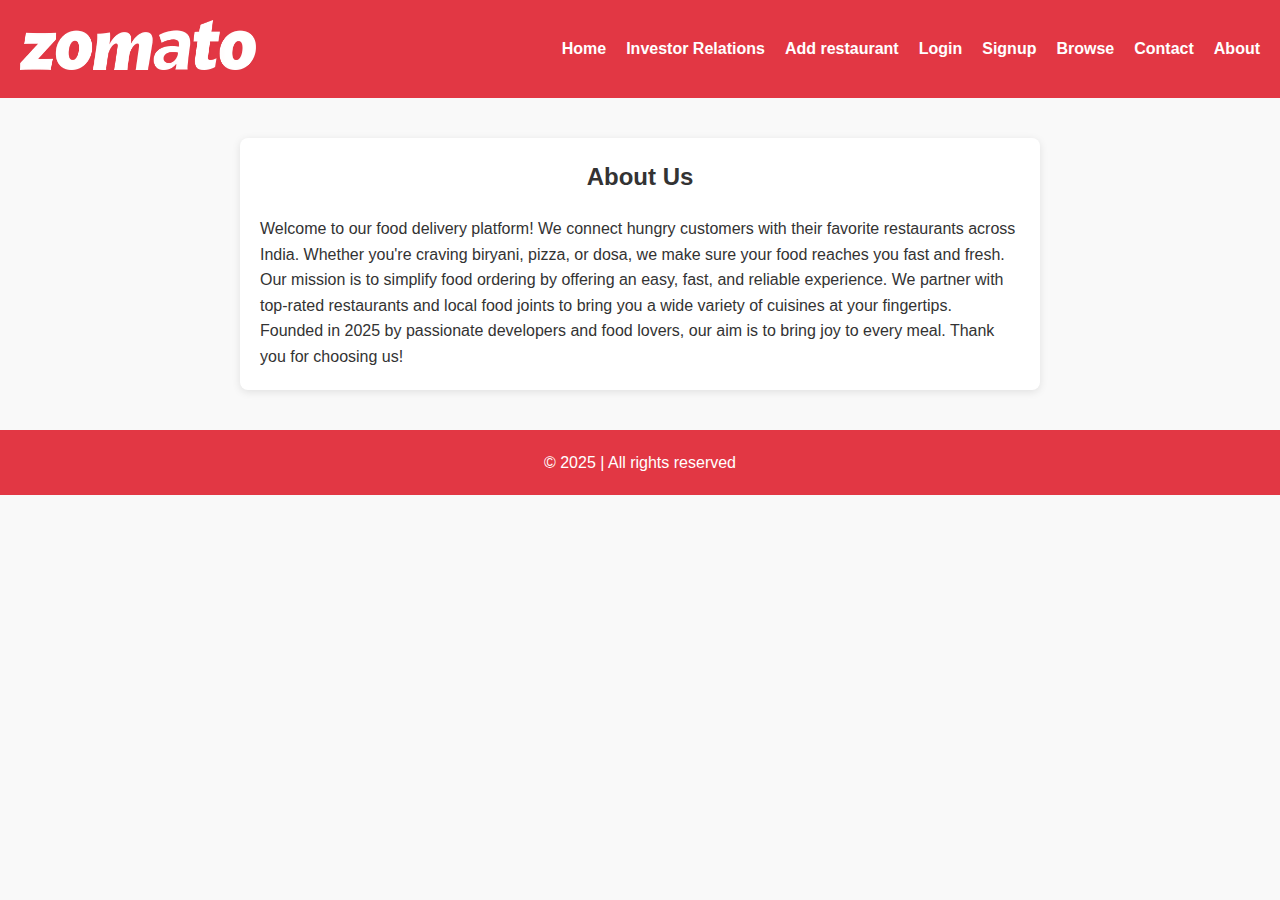
<file: about.html>
<!DOCTYPE html>
<html lang="en">
  <head>
    <meta charset="UTF-8" />
    <meta name="viewport" content="width=device-width, initial-scale=1.0" />
    <title>About Us</title>
    <link rel="stylesheet" href="./css/style.css" />
  </head>
  <body>
    <header>
      <div class="logo">
        <img src="img/logo.png" alt="Logo" />
      </div>
      <ul>
        <li><a href="index.html">Home</a></li>
        <li><a href="investor.html">Investor Relations</a></li>
        <li><a href="add-restaurant.html">Add restaurant</a></li>
        <li><a href="login.html">Login</a></li>
        <li><a href="signup.html">Signup</a></li>
        <li><a href="restaurants.html">Browse</a></li>
        <li><a href="contact.html">Contact</a></li>
        <li><a href="about.html">About</a></li>
      </ul>
    </header>

    <main class="about-section">
      <h2>About Us</h2>
      <p>
        Welcome to our food delivery platform! We connect hungry customers with
        their favorite restaurants across India. Whether you're craving biryani,
        pizza, or dosa, we make sure your food reaches you fast and fresh.
      </p>

      <p>
        Our mission is to simplify food ordering by offering an easy, fast, and
        reliable experience. We partner with top-rated restaurants and local
        food joints to bring you a wide variety of cuisines at your fingertips.
      </p>

      <p>
        Founded in 2025 by passionate developers and food lovers, our aim is to
        bring joy to every meal. Thank you for choosing us!
      </p>
    </main>

    <footer>
      <p>&copy; 2025 | All rights reserved</p>
    </footer>
  </body>
</html>
</file>
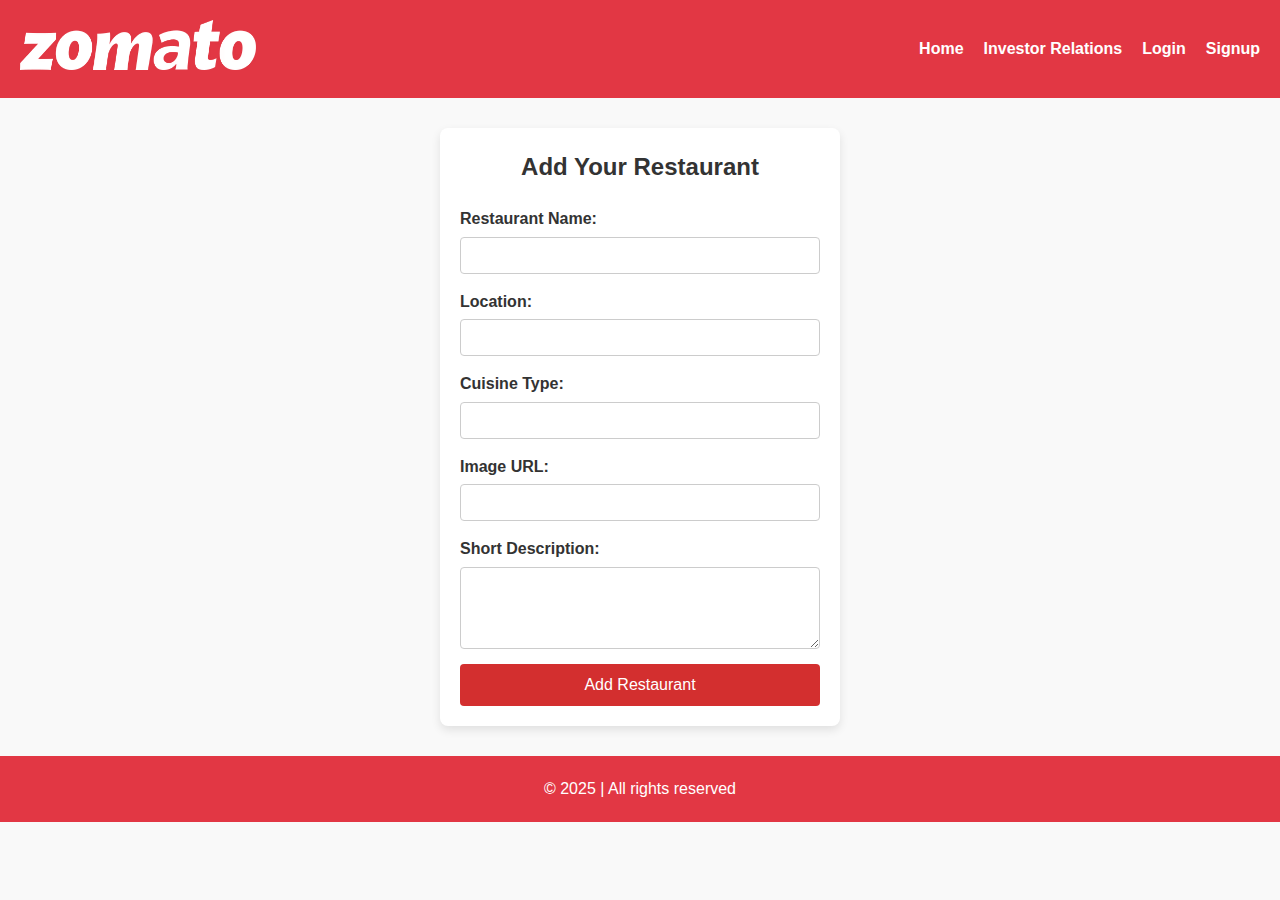
<file: add-restaurant.html>
<!DOCTYPE html>
<html lang="en">
  <head>
    <meta charset="UTF-8" />
    <meta name="viewport" content="width=device-width, initial-scale=1.0" />
    <title>Add Restaurant</title>
    <link rel="stylesheet" href="./css/style.css" />
  </head>
  <body>
    <header>
      <div class="logo">
        <img src="img/logo.png" alt="Logo" />
      </div>
      <ul>
        <li><a href="index.html">Home</a></li>
        <li><a href="investor.html">Investor Relations</a></li>
        <li><a href="login.html">Login</a></li>
        <li><a href="signup.html">Signup</a></li>
      </ul>
    </header>

    <main class="form-container">
      <h2>Add Your Restaurant</h2>
      <form action="#" method="post">
        <label for="name">Restaurant Name:</label>
        <input type="text" id="name" name="name" required />

        <label for="location">Location:</label>
        <input type="text" id="location" name="location" required />

        <label for="cuisine">Cuisine Type:</label>
        <input type="text" id="cuisine" name="cuisine" required />

        <label for="image">Image URL:</label>
        <input type="url" id="image" name="image" />

        <label for="description">Short Description:</label>
        <textarea
          id="description"
          name="description"
          rows="4"
          required
        ></textarea>

        <button type="submit">Add Restaurant</button>
      </form>
    </main>

    <footer>
      <p>&copy; 2025 | All rights reserved</p>
    </footer>
  </body>
</html>
</file>
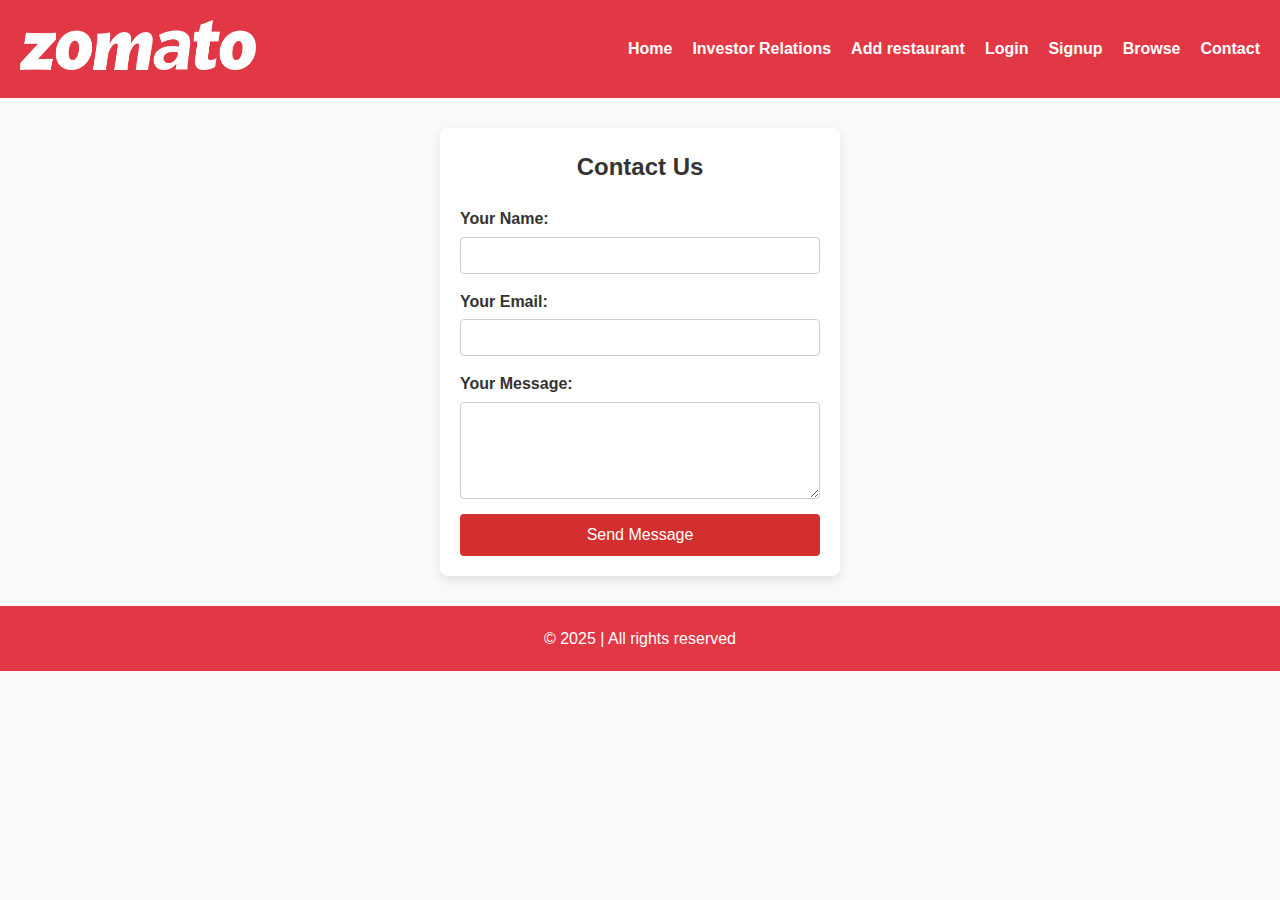
<file: contact.html>
<!DOCTYPE html>
<html lang="en">
  <head>
    <meta charset="UTF-8" />
    <meta name="viewport" content="width=device-width, initial-scale=1.0" />
    <title>Contact Us</title>
    <link rel="stylesheet" href="/css/style.css" />
  </head>
  <body>
    <header>
      <div class="logo">
        <img src="img/logo.png" alt="Logo" />
      </div>
      <ul>
        <li><a href="index.html">Home</a></li>
        <li><a href="investor.html">Investor Relations</a></li>
        <li><a href="add-restaurant.html">Add restaurant</a></li>
        <li><a href="login.html">Login</a></li>
        <li><a href="signup.html">Signup</a></li>
        <li><a href="restaurants.html">Browse</a></li>
        <li><a href="contact.html">Contact</a></li>
      </ul>
    </header>

    <main class="form-container">
      <h2>Contact Us</h2>
      <form action="#" method="post">
        <label for="name">Your Name:</label>
        <input type="text" id="name" name="name" required />

        <label for="email">Your Email:</label>
        <input type="email" id="email" name="email" required />

        <label for="message">Your Message:</label>
        <textarea id="message" name="message" rows="5" required></textarea>

        <button type="submit">Send Message</button>
      </form>
    </main>

    <footer>
      <p>&copy; 2025 | All rights reserved</p>
    </footer>
  </body>
</html>
</file>
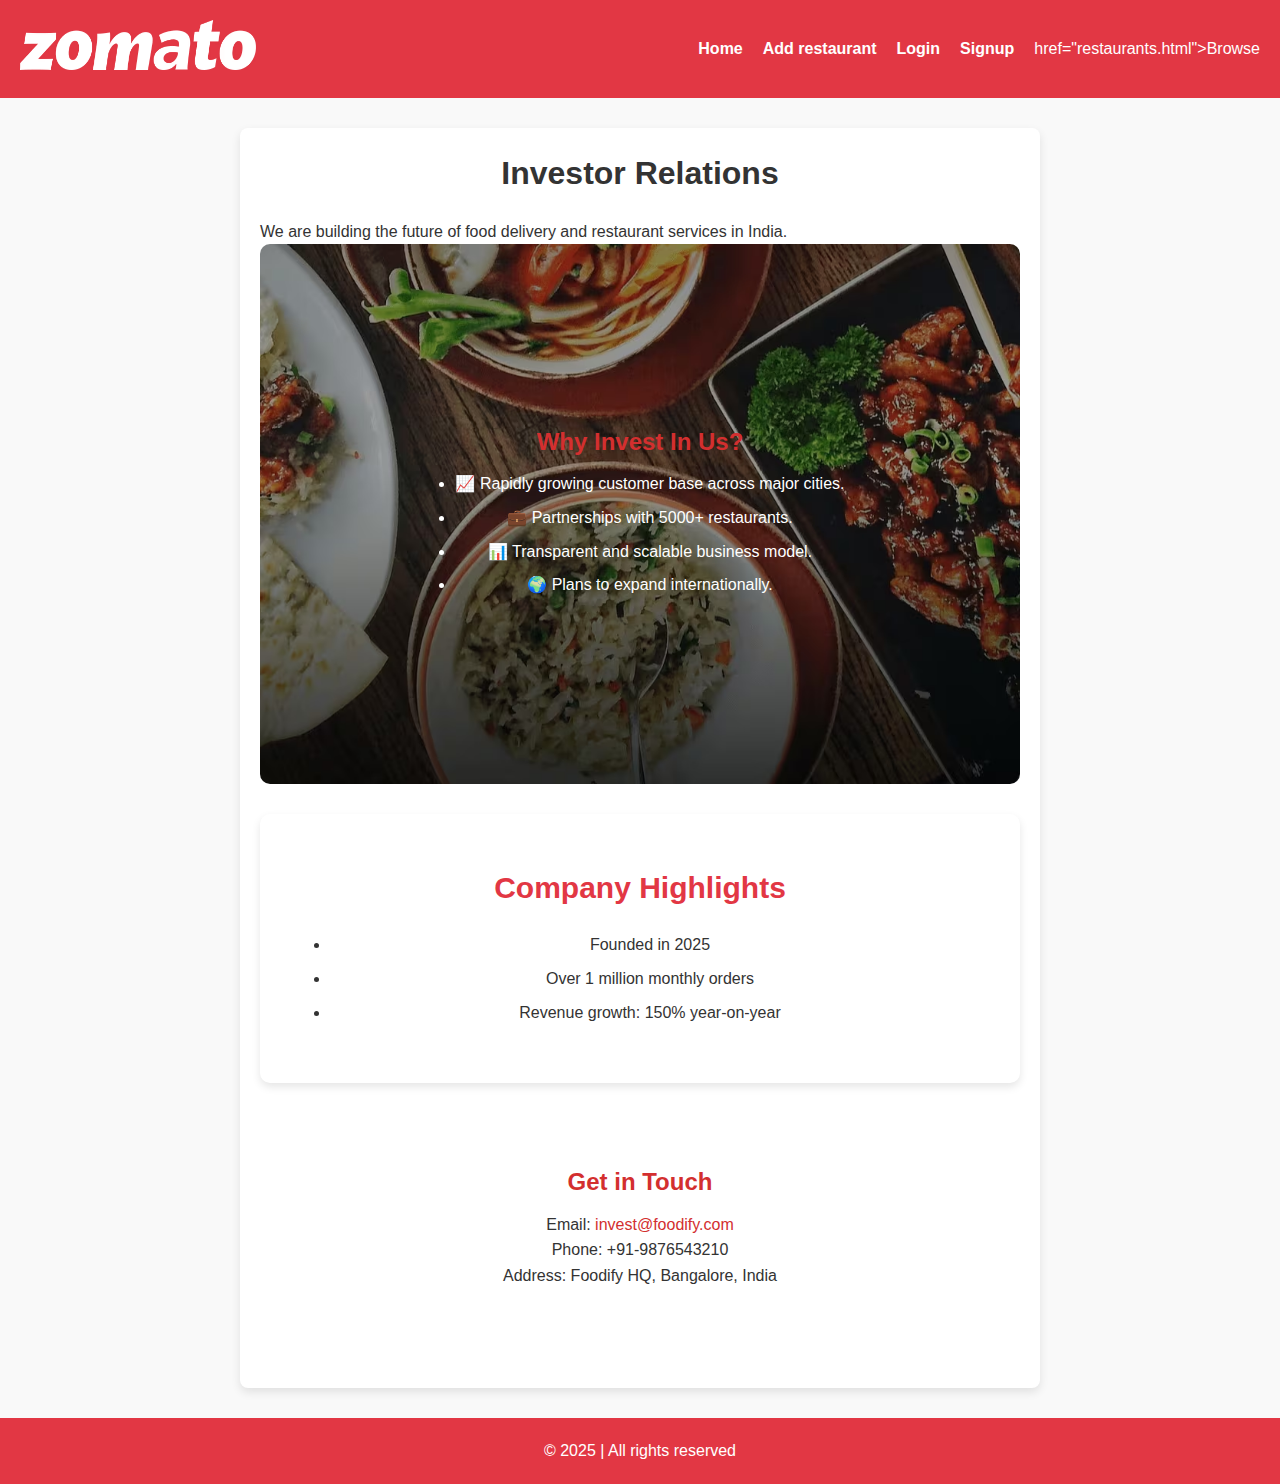
<file: investor.html>
<!DOCTYPE html>
<html lang="en">
<head>
  <meta charset="UTF-8" />
  <meta name="viewport" content="width=device-width, initial-scale=1.0"/>
  <title>Investor Relations</title>
  <link rel="stylesheet" href="/css/style.css" />
</head>
<body>
  <header>
    <div class="logo">
      <img src="img/logo.png" alt="Logo" />
    </div>
    <ul>
      <li><a href="index.html">Home</a></li>
      <li><a href="add-restaurant.html">Add restaurant</a></li>
      <li><a href="login.html">Login</a></li>
      <li><a href="signup.html">Signup</a></li>
      <li> href="restaurants.html">Browse</a></li>
    </ul>
  </header>

  <main class="investor-container">
    <h1>Investor Relations</h1>
    <p>We are building the future of food delivery and restaurant services in India.</p>
    
    <section class="investor-section">
      <h2>Why Invest In Us?</h2>
      <ul>
        <li>📈 Rapidly growing customer base across major cities.</li>
        <li>💼 Partnerships with 5000+ restaurants.</li>
        <li>📊 Transparent and scalable business model.</li>
        <li>🌍 Plans to expand internationally.</li>
      </ul>
    </section>

    <section class="investor-section">
      <h2>Company Highlights</h2>
      <ul>
        <li>Founded in 2025</li>
        <li>Over 1 million monthly orders</li>
        <li>Revenue growth: 150% year-on-year</li>
      </ul>
    </section>

    <section class="investor-section">
      <h2>Get in Touch</h2>
      <p>Email: <a href="mailto:invest@foodify.com">invest@foodify.com</a></p>
      <p>Phone: +91-9876543210</p>
      <p>Address: Foodify HQ, Bangalore, India</p>
    </section>
  </main>

  <footer>
    <p>&copy; 2025 | All rights reserved</p>
  </footer>
</body>
</html>
</file>
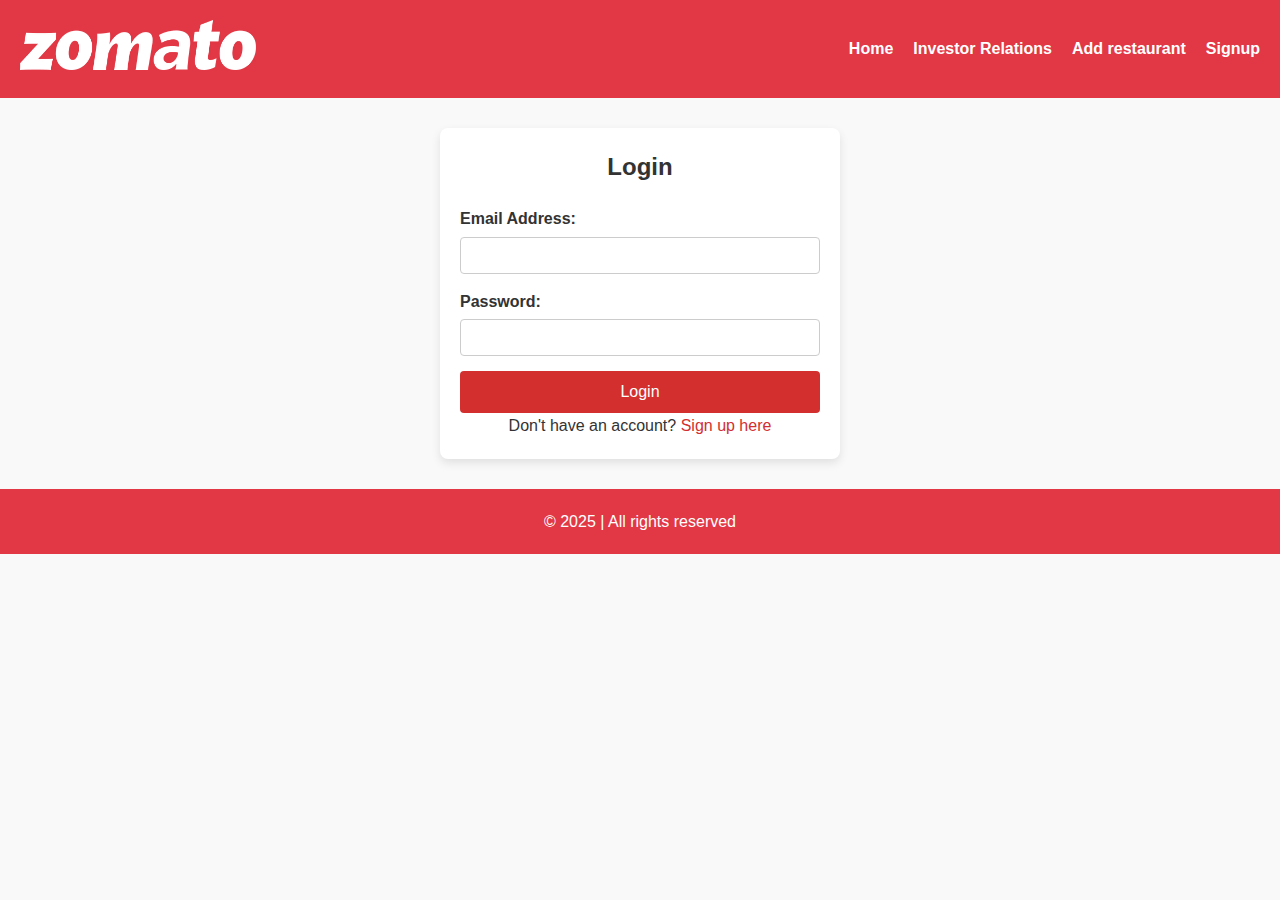
<file: login.html>
<!DOCTYPE html>
<html lang="en">
  <head>
    <meta charset="UTF-8" />
    <meta name="viewport" content="width=device-width, initial-scale=1.0" />
    <title>Login</title>
    <link rel="stylesheet" href="/css/style.css" />
  </head>
  <body>
    <header>
      <div class="logo">
        <img src="img/logo.png" alt="Logo" />
      </div>
      <ul>
        <li><a href="index.html">Home</a></li>
        <li><a href="investor.html">Investor Relations</a></li>
        <li><a href="add-restaurant.html">Add restaurant</a></li>
        <li><a href="signup.html">Signup</a></li>
      </ul>
    </header>

    <main class="form-container">
      <h2>Login</h2>
      <form action="#" method="post">
        <label for="email">Email Address:</label>
        <input type="email" id="email" name="email" required />

        <label for="password">Password:</label>
        <input type="password" id="password" name="password" required />

        <button type="submit">Login</button>
      </form>
      <p>Don't have an account? <a href="signup.html">Sign up here</a></p>
    </main>

    <footer>
      <p>&copy; 2025 | All rights reserved</p>
    </footer>
  </body>
</html>
</file>
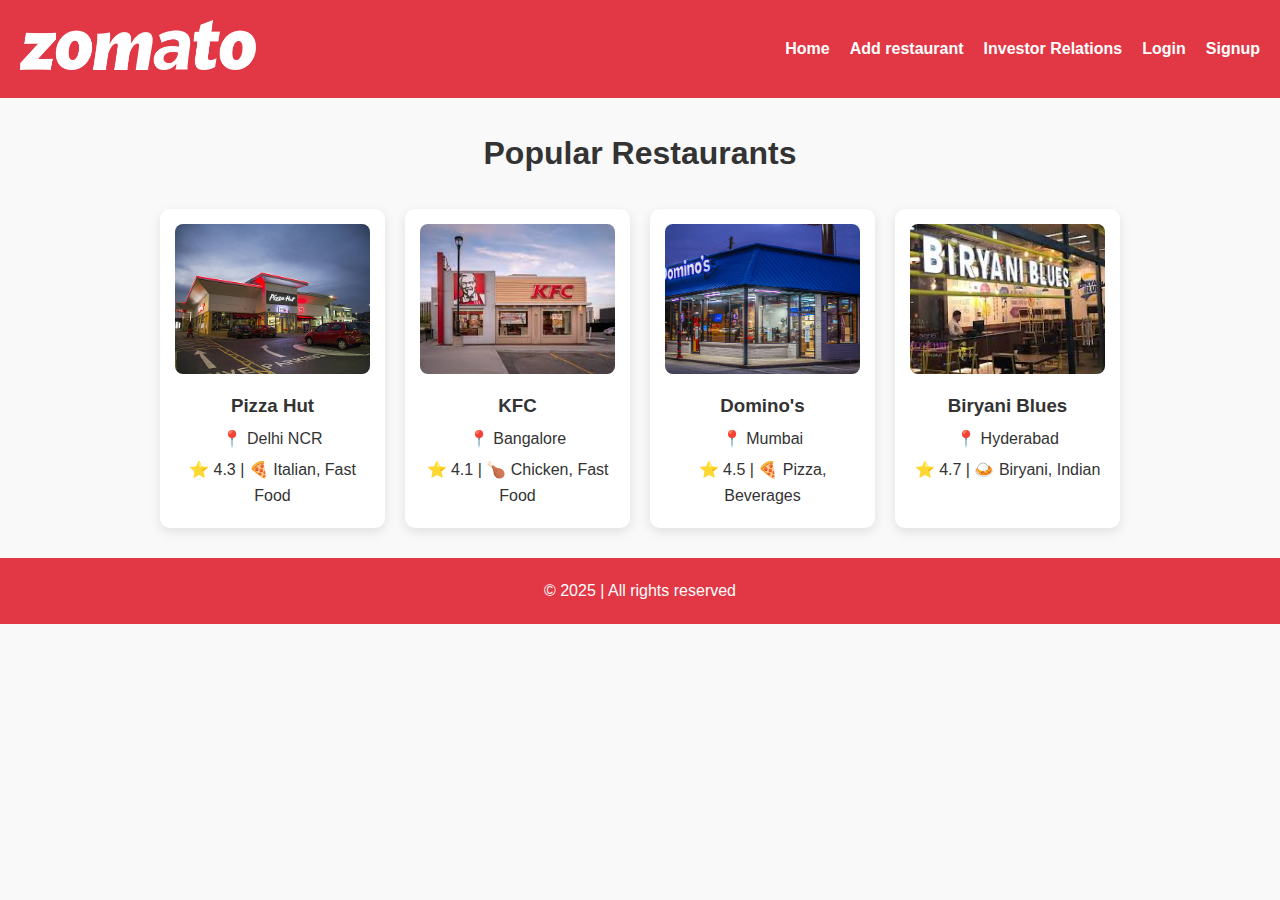
<file: restaurants.html>
<!DOCTYPE html>
<html lang="en">
  <head>
    <meta charset="UTF-8" />
    <meta name="viewport" content="width=device-width, initial-scale=1.0" />
    <title>Browse Restaurants</title>
    <link rel="stylesheet" href="./css/style.css" />
  </head>
  <body>
    <header>
      <div class="logo">
        <img src="img/logo.png" alt="Logo" />
      </div>
      <ul>
        <li><a href="index.html">Home</a></li>
        <li><a href="add-restaurant.html">Add restaurant</a></li>
        <li><a href="investor.html">Investor Relations</a></li>
        <li><a href="login.html">Login</a></li>
        <li><a href="signup.html">Signup</a></li>
      </ul>
    </header>

    <main class="restaurant-container">
      <h1>Popular Restaurants</h1>
      <div class="restaurant-list">
        <div class="restaurant-card">
          <img src="img/rest1.png" alt="Pizza Hut" />
          <h3>Pizza Hut</h3>
          <p>📍 Delhi NCR</p>
          <p>⭐ 4.3 | 🍕 Italian, Fast Food</p>
        </div>

        <div class="restaurant-card">
          <img src="img/rest2.png" alt="KFC" />
          <h3>KFC</h3>
          <p>📍 Bangalore</p>
          <p>⭐ 4.1 | 🍗 Chicken, Fast Food</p>
        </div>

        <div class="restaurant-card">
          <img src="img/rest3.png" alt="Dominos" />
          <h3>Domino's</h3>
          <p>📍 Mumbai</p>
          <p>⭐ 4.5 | 🍕 Pizza, Beverages</p>
        </div>

        <div class="restaurant-card">
          <img src="img/rest4.png" alt="Biryani Blues" />
          <h3>Biryani Blues</h3>
          <p>📍 Hyderabad</p>
          <p>⭐ 4.7 | 🍛 Biryani, Indian</p>
        </div>
      </div>
    </main>

    <footer>
      <p>&copy; 2025 | All rights reserved</p>
    </footer>
  </body>
</html>
</file>
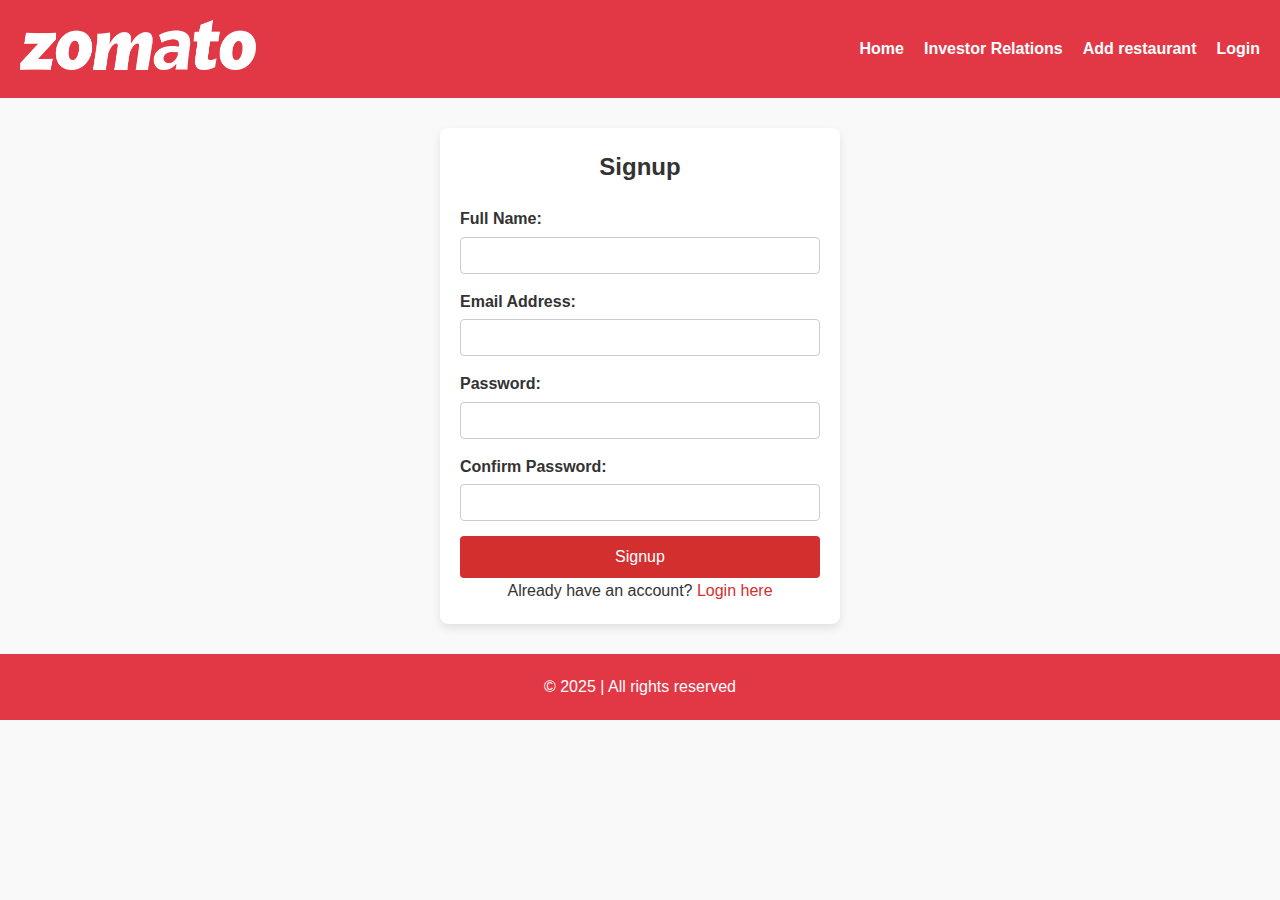
<file: signup.html>
<!DOCTYPE html>
<html lang="en">
  <head>
    <meta charset="UTF-8" />
    <meta name="viewport" content="width=device-width, initial-scale=1.0" />
    <title>Signup</title>
    <link rel="stylesheet" href="./css/style.css" />
  </head>
  <body>
    <header>
      <div class="logo">
        <img src="img/logo.png" alt="Logo" />
      </div>
      <ul>
        <li><a href="index.html">Home</a></li>
        <li><a href="investor.html">Investor Relations</a></li>
        <li><a href="add-restaurant.html">Add restaurant</a></li>
        <li><a href="login.html">Login</a></li>
      </ul>
    </header>

    <main class="form-container">
      <h2>Signup</h2>
      <form action="#" method="post">
        <label for="name">Full Name:</label>
        <input type="text" id="name" name="name" required />

        <label for="email">Email Address:</label>
        <input type="email" id="email" name="email" required />

        <label for="password">Password:</label>
        <input type="password" id="password" name="password" required />

        <label for="confirm-password">Confirm Password:</label>
        <input
          type="password"
          id="confirm-password"
          name="confirm-password"
          required
        />

        <button type="submit">Signup</button>
      </form>
      <p>Already have an account? <a href="login.html">Login here</a></p>
    </main>

    <footer>
      <p>&copy; 2025 | All rights reserved</p>
    </footer>
  </body>
</html>
</file>
<file: css/style.css>
/* General Reset */
* {
  margin: 0;
  padding: 0;
  box-sizing: border-box;
}

body {
  font-family: Arial, sans-serif;
  background-color: #f9f9f9;
  color: #333;
  line-height: 1.6;
}

/* Header */
header {
  display: flex;
  justify-content: space-between;
  align-items: center;
  padding: 20px;
  background-color: #e23744;
  color: white;
}

.logo img {
  height: 50px;
  width: auto;
}

header ul {
  display: flex;
  list-style: none;
}

header ul li {
  margin-left: 20px;
}

header ul li a {
  color: white;
  text-decoration: none;
  font-weight: bold;
  transition: color 0.3s ease;
}

header ul li a:hover {
  color: #ffd700;
}

/* Main Section */
main {
  padding: 50px;
}

main section {
  text-align: center;
  padding: 50px;
  margin-bottom: 50px;
  border-radius: 10px;
}

/* First Section (hero section) */
main section:first-of-type {
  background: url('../img/bg.png') no-repeat center center/cover;
  color: white;
  min-height: 60vh;
  display: flex;
  flex-direction: column;
  justify-content: center;
  align-items: center;
}

main section:first-of-type img {
  height: 100px;
}

main section:first-of-type p {
  font-size: 24px;
  margin-top: 20px;
}

main section:first-of-type input {
  margin-top: 20px;
  padding: 10px;
  width: 300px;
  border: none;
  border-radius: 5px;
  font-size: 16px;
  outline: none;
}

/* Second Section (Food Delivery Info) */
main section:nth-of-type(2) {
  background-color: #fff;
  box-shadow: 0px 4px 8px rgba(0, 0, 0, 0.1);
  color: #333;
}

main section:nth-of-type(2) h2 {
  font-size: 30px;
  margin-bottom: 20px;
  color: #e23744;
}

main section:nth-of-type(2) p {
  font-size: 18px;
  margin-bottom: 20px;
}

.main-features {
  display: flex;
  justify-content: space-around;
  flex-wrap: wrap;
  gap: 20px;
}

.feature {
  width: 250px;
  background-color: #e23744;
  color: white;
  padding: 20px;
  border-radius: 10px;
  box-shadow: 0px 4px 8px rgba(0, 0, 0, 0.1);
}

.feature h3 {
  font-size: 22px;
  margin-bottom: 10px;
}

.feature p {
  font-size: 16px;
}

/* Footer */
footer {
  background-color: #e23744;
  color: white;
  text-align: center;
  padding: 20px;
  position: relative;
  bottom: 0;
  width: 100%;
}

/* Contact/Signup Form */
.form-container {
  max-width: 400px;
  margin: 30px auto;
  background: #fff;
  padding: 20px;
  border-radius: 8px;
  box-shadow: 0 4px 10px rgba(0, 0, 0, 0.1);
}

.form-container h2 {
  text-align: center;
  margin-bottom: 20px;
}

.form-container form {
  display: flex;
  flex-direction: column;
}

.form-container label {
  margin-bottom: 5px;
  font-weight: bold;
}

.form-container input,
.form-container textarea {
  margin-bottom: 15px;
  padding: 10px;
  border: 1px solid #ccc;
  border-radius: 4px;
}

.form-container button {
  background-color: #d32f2f;
  color: #fff;
  border: none;
  padding: 12px;
  border-radius: 4px;
  cursor: pointer;
  font-size: 16px;
}

.form-container button:hover {
  background-color: #b71c1c;
}

.form-container p {
  text-align: center;
}

.form-container a {
  color: #d32f2f;
  text-decoration: none;
}

.form-container a:hover {
  text-decoration: underline;
}

/* Investor Section */
.investor-container {
  max-width: 800px;
  margin: 30px auto;
  padding: 20px;
  background: #fff;
  border-radius: 8px;
  box-shadow: 0 4px 10px rgba(0, 0, 0, 0.1);
}

.investor-container h1 {
  text-align: center;
  margin-bottom: 20px;
}

.investor-section {
  margin-bottom: 30px;
}

.investor-section h2 {
  color: #d32f2f;
  margin-bottom: 10px;
}

.investor-section ul {
  padding-left: 20px;
}

.investor-section ul li {
  margin-bottom: 8px;
}

.investor-section a {
  color: #d32f2f;
  text-decoration: none;
}

.investor-section a:hover {
  text-decoration: underline;
}

/* Restaurant Grid */
.restaurant-container {
  max-width: 1000px;
  margin: 30px auto;
  padding: 0 20px;
}

.restaurant-container h1 {
  text-align: center;
  margin-bottom: 30px;
}

.restaurant-list {
  display: grid;
  grid-template-columns: repeat(auto-fit, minmax(220px, 1fr));
  gap: 20px;
}

.restaurant-card {
  background: #fff;
  border-radius: 10px;
  box-shadow: 0 4px 12px rgba(0, 0, 0, 0.1);
  padding: 15px;
  text-align: center;
}

.restaurant-card img {
  width: 100%;
  height: 150px;
  object-fit: cover;
  border-radius: 8px;
}

.restaurant-card h3 {
  margin: 10px 0 5px;
}

.restaurant-card p {
  margin: 5px 0;
}

/* About Section */
.about-section {
  max-width: 800px;
  margin: 40px auto;
  padding: 20px;
  background: #fff;
  border-radius: 8px;
  line-height: 1.6;
  box-shadow: 0 2px 8px rgba(0, 0, 0, 0.1);
}

.about-section h2 {
  text-align: center;
  margin-bottom: 20px;
}
</file>
